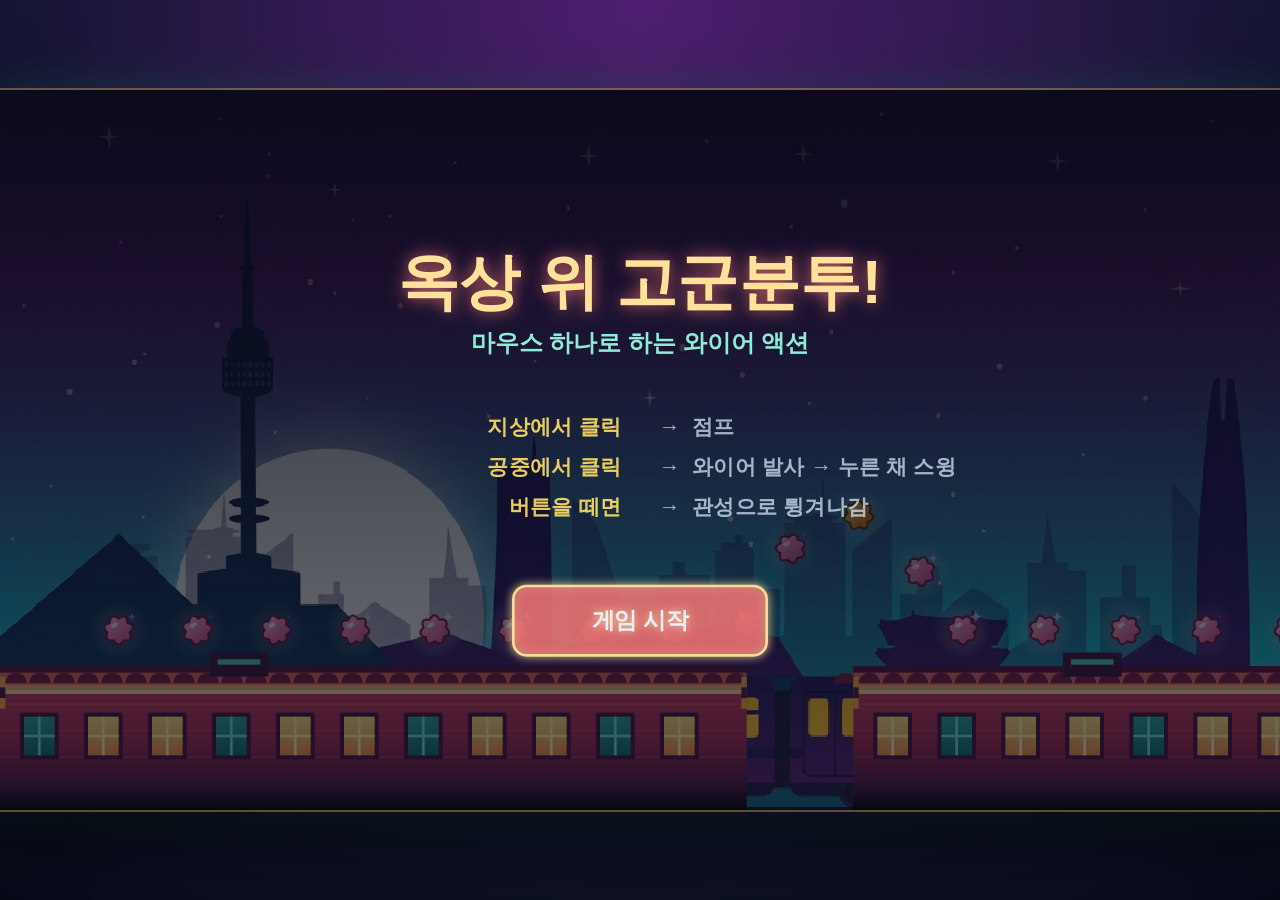
<file: day03_0728_옥상위_고군분투_와이어액션게임/index.html>
<!DOCTYPE html>
<html lang="ko">
<head>
  <meta charset="UTF-8">
  <meta name="viewport" content="width=device-width, initial-scale=1.0">
  <title>옥상 위 고군분투!</title>
  <link rel="stylesheet" href="css/style.css">
</head>
<body>
  <div id="game-container">
    <canvas id="game-canvas"></canvas>
  </div>
  <script type="module" src="js/main.js"></script>
</body>
</html>
</file>
<file: day03_0728_옥상위_고군분투_와이어액션게임/css/style.css>
* {
  margin: 0;
  padding: 0;
  box-sizing: border-box;
}

html, body {
  width: 100%;
  height: 100%;
  overflow: hidden;
  background: radial-gradient(circle at 50% 0%, #4e1e70 0%, #10142d 62%, #070b18 100%);
}

body {
  display: flex;
  align-items: center;
  justify-content: center;
  font-family: 'Trebuchet MS', 'Malgun Gothic', sans-serif;
  /* 연속 클릭 시 텍스트/캔버스가 드래그 선택되어 조작을 방해하는 것을 막는다 */
  user-select: none;
  -webkit-user-select: none;
}

/* 게임 화면은 고정 비율(16:9)을 유지하며 창 크기에 맞춰 축소/확대된다.
   물리 파라미터가 논리 해상도 기준으로 일관되게 동작하도록 하기 위함. */
#game-container {
  position: relative;
  width: 100%;
  height: 100%;
  display: flex;
  align-items: center;
  justify-content: center;
}

#game-canvas {
  display: block;
  background: #251344;
  box-shadow: 0 0 0 2px rgba(255, 190, 116, 0.35), 0 20px 60px rgba(0, 0, 0, 0.72), 0 0 42px rgba(69, 241, 208, 0.18);
  cursor: crosshair;
}

/* --- 개발용 튜닝 패널 (배포 전 제거) --- */
#dev-tuning {
  position: fixed;
  top: 12px;
  right: 12px;
  width: 250px;
  padding: 10px 12px;
  background: rgba(10, 14, 28, 0.92);
  border: 1px solid rgba(120, 220, 255, 0.35);
  border-radius: 6px;
  color: #cfe3f5;
  font-size: 11px;
  z-index: 10;
}

#dev-tuning .dev-title {
  font-weight: bold;
  color: #78dcff;
  margin-bottom: 8px;
}

#dev-tuning .dev-row {
  display: grid;
  grid-template-columns: 1fr auto;
  gap: 2px 6px;
  margin-bottom: 7px;
}

#dev-tuning .dev-value {
  color: #ffe066;
  font-variant-numeric: tabular-nums;
}

#dev-tuning input[type='range'] {
  grid-column: 1 / -1;
  width: 100%;
  height: 14px;
  cursor: pointer;
}

#dev-tuning .dev-buttons {
  display: flex;
  gap: 6px;
  margin-top: 4px;
}

#dev-tuning button {
  flex: 1;
  padding: 4px;
  font-size: 11px;
  color: #cfe3f5;
  background: rgba(120, 220, 255, 0.15);
  border: 1px solid rgba(120, 220, 255, 0.35);
  border-radius: 4px;
  cursor: pointer;
}

#dev-tuning button:hover {
  background: rgba(120, 220, 255, 0.28);
}
</file>
